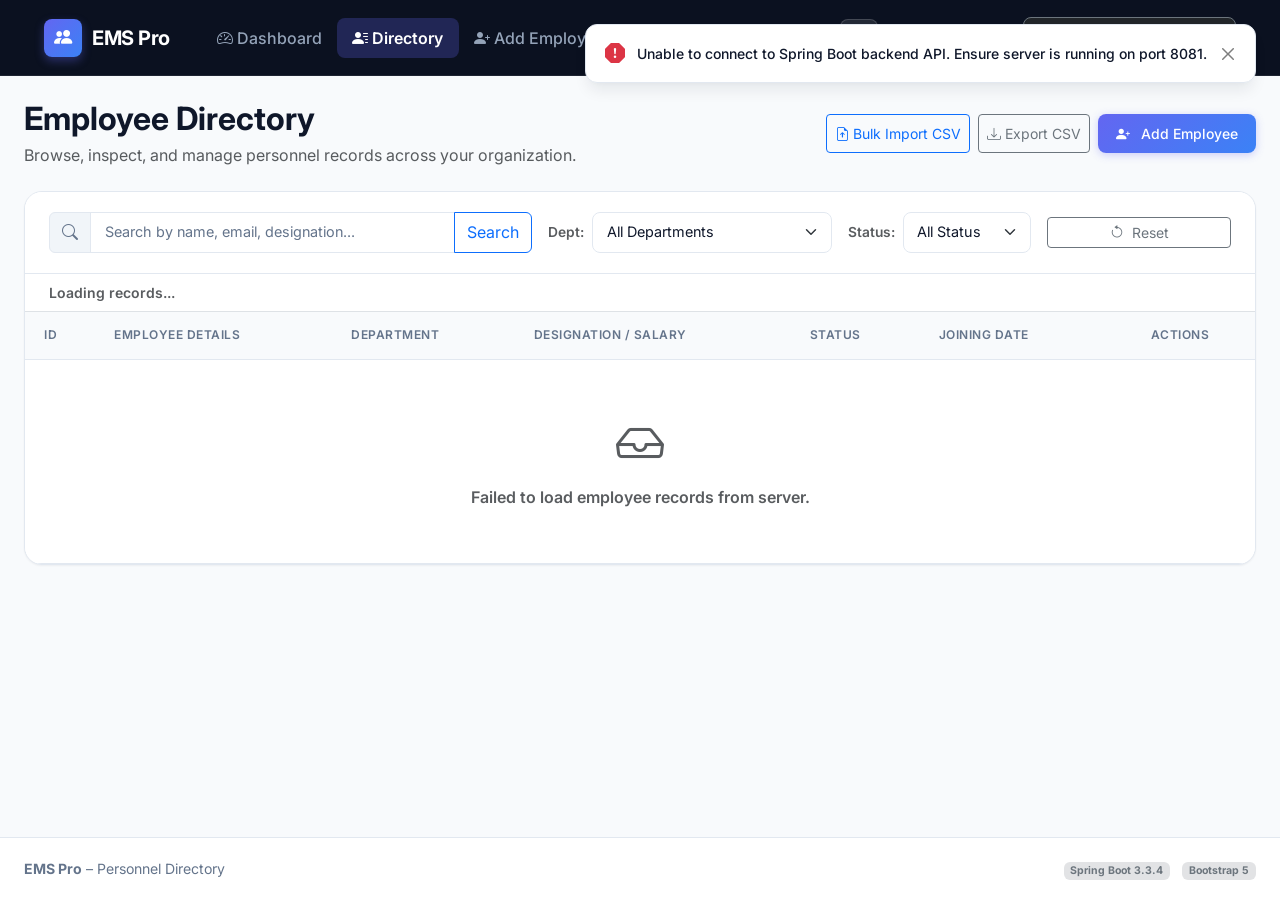
<file: frontend/employees.html>
<!DOCTYPE html>
<html lang="en" data-theme="light">
<head>
    <meta charset="UTF-8">
    <meta name="viewport" content="width=device-width, initial-scale=1.0">
    <title>Employee Management System | Personnel Directory</title>
    <!-- Google Fonts -->
    <link rel="preconnect" href="https://fonts.googleapis.com">
    <link rel="preconnect" href="https://fonts.gstatic.com" crossorigin>
    <link href="https://fonts.googleapis.com/css2?family=Inter:wght@400;500;600;700&display=swap" rel="stylesheet">
    <!-- Bootstrap 5 CSS -->
    <link href="https://cdn.jsdelivr.net/npm/bootstrap@5.3.3/dist/css/bootstrap.min.css" rel="stylesheet">
    <!-- Bootstrap Icons -->
    <link rel="stylesheet" href="https://cdn.jsdelivr.net/npm/bootstrap-icons@1.11.3/font/bootstrap-icons.min.css">
    <!-- Custom Modern CSS -->
    <link rel="stylesheet" href="css/style.css">
</head>
<body>

    <!-- Navigation Bar -->
    <nav class="navbar navbar-expand-lg navbar-dark navbar-custom sticky-top">
        <div class="container-fluid px-lg-4">
            <a class="navbar-brand" href="index.html">
                <div class="brand-icon"><i class="bi bi-people-fill"></i></div>
                <span>EMS Pro</span>
            </a>
            <button class="navbar-toggler" type="button" data-bs-toggle="collapse" data-bs-target="#navbarContent">
                <span class="navbar-toggler-icon"></span>
            </button>
            <div class="collapse navbar-collapse" id="navbarContent">
                <ul class="navbar-nav me-auto mb-2 mb-lg-0 ms-lg-3">
                    <li class="nav-item">
                        <a class="nav-link" href="index.html"><i class="bi bi-speedometer2 me-1"></i> Dashboard</a>
                    </li>
                    <li class="nav-item">
                        <a class="nav-link active" href="employees.html"><i class="bi bi-person-lines-fill me-1"></i> Directory</a>
                    </li>
                    <li class="nav-item">
                        <a class="nav-link" href="add-employee.html"><i class="bi bi-person-plus-fill me-1"></i> Add Employee</a>
                    </li>
                </ul>

                <!-- Right Controls: Theme Toggle & Role Selector -->
                <div class="d-flex align-items-center gap-3">
                    <button class="btn-theme-toggle" id="themeToggleBtn" type="button" title="Toggle Dark/Light Mode">
                        <i class="bi bi-moon-stars" id="themeIcon"></i>
                    </button>

                    <div class="d-flex align-items-center gap-2">
                        <span class="text-light small text-secondary d-none d-sm-inline">Role:</span>
                        <div class="role-badge">
                            <i class="bi bi-shield-check text-warning"></i>
                            <span id="currentRoleDisplay">ADMIN</span>
                        </div>
                    </div>
                    <select id="roleSelect" class="form-select form-select-sm bg-dark text-light border-secondary" style="width: auto;">
                        <option value="ADMIN">Role: ADMIN (Full Control)</option>
                        <option value="HR">Role: HR (View / Add / Edit)</option>
                    </select>
                </div>
            </div>
        </div>
    </nav>

    <!-- Toast Alert Container -->
    <div id="toastContainer"></div>

    <!-- Main Content Container -->
    <div class="container-fluid px-lg-4 py-4">

        <div class="d-md-flex align-items-center justify-content-between mb-4">
            <div>
                <h2 class="fw-bold mb-1">Employee Directory</h2>
                <p class="text-muted mb-0">Browse, inspect, and manage personnel records across your organization.</p>
            </div>
            <div class="mt-3 mt-md-0 d-flex gap-2">
                <button class="btn btn-sm btn-outline-primary d-inline-flex align-items-center admin-hr-only" onclick="openImportModal()">
                    <i class="bi bi-file-earmark-arrow-up me-1"></i> Bulk Import CSV
                </button>
                <button class="btn btn-sm btn-outline-secondary d-inline-flex align-items-center" onclick="exportToCSV()">
                    <i class="bi bi-download me-1"></i> Export CSV
                </button>
                <a href="add-employee.html" class="btn btn-sm btn-primary-custom admin-hr-only">
                    <i class="bi bi-person-plus-fill me-1"></i> Add Employee
                </a>
            </div>
        </div>

        <!-- Filter Card -->
        <div class="main-card mb-4">
            <div class="main-card-header">
                <div class="row g-3 align-items-center">
                    <div class="col-12 col-md-5">
                        <div class="input-group">
                            <span class="input-group-text"><i class="bi bi-search"></i></span>
                            <input type="text" id="searchInput" class="form-control" placeholder="Search by name, email, designation...">
                            <button id="searchBtn" class="btn btn-outline-primary" type="button">Search</button>
                        </div>
                    </div>

                    <div class="col-12 col-sm-6 col-md-3">
                        <div class="d-flex align-items-center gap-2">
                            <label class="form-label mb-0 text-nowrap small text-muted">Dept:</label>
                            <select id="departmentFilter" class="form-select form-select-sm">
                                <option value="ALL">All Departments</option>
                                <option value="IT">IT</option>
                                <option value="HR">HR</option>
                                <option value="Finance">Finance</option>
                                <option value="Marketing">Marketing</option>
                                <option value="Sales">Sales</option>
                                <option value="Operations">Operations</option>
                            </select>
                        </div>
                    </div>

                    <div class="col-12 col-sm-6 col-md-2">
                        <div class="d-flex align-items-center gap-2">
                            <label class="form-label mb-0 text-nowrap small text-muted">Status:</label>
                            <select id="statusFilter" class="form-select form-select-sm">
                                <option value="ALL">All Status</option>
                                <option value="Active">Active</option>
                                <option value="Inactive">Inactive</option>
                            </select>
                        </div>
                    </div>

                    <div class="col-12 col-md-2 text-md-end">
                        <button id="resetFiltersBtn" class="btn btn-sm btn-outline-secondary w-100 w-md-auto">
                            <i class="bi bi-arrow-counterclockwise me-1"></i> Reset
                        </button>
                    </div>
                </div>
            </div>

            <!-- Table Body -->
            <div class="card-body p-0">
                <div class="d-flex justify-content-between align-items-center px-4 py-2 border-bottom">
                    <span id="tableCountDisplay" class="small text-muted fw-semibold">Loading records...</span>
                    <div id="tableSpinner" class="spinner-border spinner-border-sm text-primary" role="status" style="display: none;">
                        <span class="visually-hidden">Loading...</span>
                    </div>
                </div>
                <div class="table-responsive">
                    <table class="table custom-table align-middle mb-0">
                        <thead>
                            <tr>
                                <th style="width: 70px;">ID</th>
                                <th>Employee Details</th>
                                <th>Department</th>
                                <th>Designation / Salary</th>
                                <th>Status</th>
                                <th>Joining Date</th>
                                <th style="width: 150px;" class="text-center">Actions</th>
                            </tr>
                        </thead>
                        <tbody id="employeeTableBody">
                            <!-- Populated dynamically via app.js -->
                        </tbody>
                    </table>
                </div>
            </div>
        </div>

    </div>

    <!-- View Employee Details Modal -->
    <div class="modal fade" id="viewEmployeeModal" tabindex="-1" aria-labelledby="viewModalLabel" aria-hidden="true">
        <div class="modal-dialog modal-dialog-centered">
            <div class="modal-content border-0">
                <div class="modal-header border-bottom">
                    <h5 class="modal-title fw-bold" id="viewModalLabel"><i class="bi bi-person-badge text-primary me-2"></i> Employee Profile</h5>
                    <button type="button" class="btn-close" data-bs-dismiss="modal" aria-label="Close"></button>
                </div>
                <div class="modal-body p-4">
                    <div class="text-center mb-4">
                        <div class="stat-icon-wrapper stat-icon-primary mx-auto mb-2" style="width: 64px; height: 64px; font-size: 2rem;">
                            <i class="bi bi-person"></i>
                        </div>
                        <h4 class="fw-bold mb-0" id="viewModalName">--</h4>
                        <div class="text-muted" id="viewModalDesignation">--</div>
                        <div class="mt-2" id="viewModalStatus"></div>
                    </div>

                    <div class="list-group list-group-flush border rounded-3">
                        <div class="list-group-item d-flex justify-content-between py-2">
                            <span class="text-muted small">Email</span>
                            <span class="fw-semibold small" id="viewModalEmail">--</span>
                        </div>
                        <div class="list-group-item d-flex justify-content-between py-2">
                            <span class="text-muted small">Phone</span>
                            <span class="fw-semibold small" id="viewModalPhone">--</span>
                        </div>
                        <div class="list-group-item d-flex justify-content-between py-2">
                            <span class="text-muted small">Department</span>
                            <span class="fw-semibold small" id="viewModalDept">--</span>
                        </div>
                        <div class="list-group-item d-flex justify-content-between py-2">
                            <span class="text-muted small">Monthly Compensation</span>
                            <span class="fw-semibold small text-success" id="viewModalSalary">--</span>
                        </div>
                        <div class="list-group-item d-flex justify-content-between py-2">
                            <span class="text-muted small">Joining Date</span>
                            <span class="fw-semibold small" id="viewModalJoinDate">--</span>
                        </div>
                        <div class="list-group-item d-flex justify-content-between py-2">
                            <span class="text-muted small">Date of Birth</span>
                            <span class="fw-semibold small" id="viewModalDob">--</span>
                        </div>
                        <div class="list-group-item d-flex justify-content-between py-2">
                            <span class="text-muted small">Gender</span>
                            <span class="fw-semibold small" id="viewModalGender">--</span>
                        </div>
                        <div class="list-group-item d-flex justify-content-between py-2">
                            <span class="text-muted small">Residential Address</span>
                            <span class="fw-semibold small text-end" style="max-width: 260px;" id="viewModalAddress">--</span>
                        </div>
                    </div>
                </div>
                <div class="modal-footer border-top d-flex justify-content-between">
                    <button type="button" id="viewModalSlipBtn" class="btn btn-outline-success btn-sm">
                        <i class="bi bi-file-earmark-pdf me-1"></i> Download Salary Slip
                    </button>
                    <div>
                        <button type="button" class="btn btn-secondary btn-sm" data-bs-dismiss="modal">Close</button>
                        <a id="viewModalEditBtn" href="#" class="btn btn-primary btn-sm admin-hr-only">
                            <i class="bi bi-pencil-square me-1"></i> Edit Profile
                        </a>
                    </div>
                </div>
            </div>
        </div>
    </div>

    <!-- Bulk CSV Import Modal -->
    <div class="modal fade" id="importModal" tabindex="-1" aria-labelledby="importModalLabel" aria-hidden="true">
        <div class="modal-dialog modal-dialog-centered">
            <div class="modal-content border-0">
                <div class="modal-header border-bottom">
                    <h5 class="modal-title fw-bold" id="importModalLabel"><i class="bi bi-file-earmark-spreadsheet text-success me-2"></i> Bulk Import Employees</h5>
                    <button type="button" class="btn-close" data-bs-dismiss="modal" aria-label="Close"></button>
                </div>
                <div class="modal-body p-4">
                    <p class="text-muted small mb-3">
                        Upload a CSV spreadsheet with employee details. Required columns: 
                        <code>firstName, lastName, email, department, salary, joiningDate</code>.
                    </p>
                    <div class="mb-3">
                        <label for="csvFileInput" class="form-label">Select CSV File</label>
                        <input class="form-control" type="file" id="csvFileInput" accept=".csv">
                    </div>
                    <div id="importPreview" class="border rounded p-2 bg-body-tertiary small" style="max-height: 160px; overflow-y: auto; display: none;"></div>
                </div>
                <div class="modal-footer border-top">
                    <button type="button" class="btn btn-sm btn-secondary" data-bs-dismiss="modal">Cancel</button>
                    <button type="button" id="startImportBtn" class="btn btn-sm btn-primary-custom" disabled>
                        <i class="bi bi-upload me-1"></i> Start Batch Import
                    </button>
                </div>
            </div>
        </div>
    </div>

    <!-- Confirm Delete Modal -->
    <div class="modal fade" id="deleteConfirmModal" tabindex="-1" aria-hidden="true">
        <div class="modal-dialog modal-dialog-centered">
            <div class="modal-content border-0">
                <div class="modal-header border-bottom">
                    <h5 class="modal-title fw-bold text-danger"><i class="bi bi-exclamation-triangle-fill me-2"></i> Confirm Deletion</h5>
                    <button type="button" class="btn-close" data-bs-dismiss="modal" aria-label="Close"></button>
                </div>
                <div class="modal-body p-4 text-center">
                    <div class="text-danger mb-3" style="font-size: 3rem;">
                        <i class="bi bi-trash3"></i>
                    </div>
                    <h5>Are you sure?</h5>
                    <p class="text-muted small mb-0">
                        Do you really want to permanently delete <strong id="deleteEmployeeName"></strong> from the database? This action cannot be undone.
                    </p>
                </div>
                <div class="modal-footer border-top">
                    <button type="button" class="btn btn-sm btn-secondary" data-bs-dismiss="modal">Cancel</button>
                    <button type="button" id="confirmDeleteBtn" class="btn btn-sm btn-danger">
                        <i class="bi bi-trash-fill me-1"></i> Delete Employee
                    </button>
                </div>
            </div>
        </div>
    </div>

    <!-- Footer -->
    <footer>
        <div class="container-fluid px-lg-4 d-md-flex align-items-center justify-content-between text-center text-md-start">
            <div>
                <strong>EMS Pro</strong> – Personnel Directory
            </div>
            <div class="mt-2 mt-md-0">
                <span class="badge bg-secondary-subtle text-secondary me-2">Spring Boot 3.3.4</span>
                <span class="badge bg-secondary-subtle text-secondary">Bootstrap 5</span>
            </div>
        </div>
    </footer>

    <!-- Bootstrap 5 Bundle JS -->
    <script src="https://cdn.jsdelivr.net/npm/bootstrap@5.3.3/dist/js/bootstrap.bundle.min.js"></script>
    <!-- App Logic -->
    <script src="js/app.js"></script>
</body>
</html>
</file>
<file: frontend/css/style.css>
/* ========================================================
   EMS Pro - Enterprise Design System (Phase A: UI Modernization)
   Supports Light & Dark Modes, Glassmorphism, Micro-animations,
   Modern SaaS Dashboard Tokens & High-Contrast Visuals
   ======================================================== */

:root {
    /* Brand Accent Colors */
    --primary-color: #6366f1;
    --primary-hover: #4f46e5;
    --primary-gradient: linear-gradient(135deg, #6366f1 0%, #3b82f6 100%);
    --accent-color: #06b6d4;
    --success-color: #10b981;
    --warning-color: #f59e0b;
    --danger-color: #ef4444;
    --info-color: #38bdf8;

    /* Light Theme (Default) */
    --bg-body: #f8fafc;
    --bg-surface: #ffffff;
    --bg-surface-elevated: #ffffff;
    --bg-surface-secondary: #f1f5f9;
    --border-color: #e2e8f0;
    --border-color-subtle: #f1f5f9;
    --text-primary: #0f172a;
    --text-secondary: #475569;
    --text-muted: #64748b;
    --table-header-bg: #f8fafc;
    --table-row-hover: #f8fafc;
    --input-bg: #ffffff;
    --shadow-sm: 0 1px 2px 0 rgba(15, 23, 42, 0.05);
    --shadow-md: 0 4px 6px -1px rgba(15, 23, 42, 0.07), 0 2px 4px -2px rgba(15, 23, 42, 0.05);
    --shadow-lg: 0 10px 15px -3px rgba(15, 23, 42, 0.08), 0 4px 6px -4px rgba(15, 23, 42, 0.04);
    --glass-bg: rgba(255, 255, 255, 0.85);
    --glass-border: rgba(226, 232, 240, 0.8);

    /* Radii & Layout */
    --radius-sm: 8px;
    --radius-md: 12px;
    --radius-lg: 18px;
    --radius-xl: 24px;
}

[data-theme="dark"] {
    /* Dark Theme Tokens */
    --bg-body: #0b0f19;
    --bg-surface: #111827;
    --bg-surface-elevated: #1f2937;
    --bg-surface-secondary: #1e293b;
    --border-color: #1f293d;
    --border-color-subtle: #162032;
    --text-primary: #f8fafc;
    --text-secondary: #cbd5e1;
    --text-muted: #94a3b8;
    --table-header-bg: #151e2e;
    --table-row-hover: #172235;
    --input-bg: #151e2e;
    --shadow-sm: 0 1px 2px 0 rgba(0, 0, 0, 0.4);
    --shadow-md: 0 4px 10px 0 rgba(0, 0, 0, 0.35);
    --shadow-lg: 0 12px 24px 0 rgba(0, 0, 0, 0.45);
    --glass-bg: rgba(17, 24, 39, 0.85);
    --glass-border: rgba(31, 41, 61, 0.8);
}

/* Base Body */
body {
    font-family: 'Inter', -apple-system, BlinkMacSystemFont, "Segoe UI", Roboto, sans-serif;
    background-color: var(--bg-body);
    color: var(--text-primary);
    min-height: 100vh;
    display: flex;
    flex-direction: column;
    transition: background-color 0.25s ease, color 0.25s ease;
}

/* Navbar */
.navbar-custom {
    background-color: #0b1120;
    border-bottom: 1px solid rgba(255, 255, 255, 0.08);
    backdrop-filter: blur(12px);
    padding: 0.85rem 1.25rem;
}

[data-theme="dark"] .navbar-custom {
    background-color: #070a12;
    border-bottom: 1px solid rgba(255, 255, 255, 0.05);
}

.navbar-brand {
    font-weight: 700;
    font-size: 1.25rem;
    letter-spacing: -0.5px;
    display: flex;
    align-items: center;
    gap: 0.65rem;
    color: #ffffff !important;
}

.brand-icon {
    width: 38px;
    height: 38px;
    border-radius: var(--radius-sm);
    background: var(--primary-gradient);
    display: flex;
    align-items: center;
    justify-content: center;
    color: #fff;
    font-size: 1.15rem;
    box-shadow: 0 4px 10px rgba(99, 102, 241, 0.35);
}

.nav-link {
    font-weight: 500;
    color: #94a3b8 !important;
    padding: 0.5rem 0.95rem !important;
    border-radius: var(--radius-sm);
    transition: all 0.2s ease;
    display: inline-flex;
    align-items: center;
}

.nav-link:hover {
    color: #ffffff !important;
    background-color: rgba(255, 255, 255, 0.08);
}

.nav-link.active {
    color: #ffffff !important;
    background-color: rgba(99, 102, 241, 0.25);
    font-weight: 600;
}

/* Theme Toggle Button */
.btn-theme-toggle {
    width: 38px;
    height: 38px;
    border-radius: var(--radius-sm);
    background: rgba(255, 255, 255, 0.1);
    border: 1px solid rgba(255, 255, 255, 0.15);
    color: #f8fafc;
    display: inline-flex;
    align-items: center;
    justify-content: center;
    cursor: pointer;
    transition: all 0.2s ease;
}

.btn-theme-toggle:hover {
    background: rgba(255, 255, 255, 0.2);
    transform: rotate(15deg);
}

/* Stat Cards */
.stat-card {
    background-color: var(--bg-surface);
    border: 1px solid var(--border-color);
    border-radius: var(--radius-lg);
    padding: 1.35rem 1.4rem;
    box-shadow: var(--shadow-sm);
    transition: transform 0.2s ease, box-shadow 0.2s ease, border-color 0.2s ease;
    height: 100%;
    position: relative;
    overflow: hidden;
}

.stat-card::before {
    content: '';
    position: absolute;
    top: 0;
    left: 0;
    right: 0;
    height: 3px;
    background: transparent;
    transition: background 0.2s ease;
}

.stat-card:hover {
    transform: translateY(-3px);
    box-shadow: var(--shadow-md);
    border-color: var(--border-color-subtle);
}

.stat-card.stat-primary:hover::before { background: var(--primary-color); }
.stat-card.stat-success:hover::before { background: var(--success-color); }
.stat-card.stat-warning:hover::before { background: var(--warning-color); }
.stat-card.stat-info:hover::before { background: var(--accent-color); }

.stat-title {
    font-size: 0.8rem;
    font-weight: 600;
    text-transform: uppercase;
    letter-spacing: 0.5px;
    color: var(--text-muted);
    margin-bottom: 0.35rem;
}

.stat-value {
    font-size: 1.85rem;
    font-weight: 700;
    line-height: 1.1;
    letter-spacing: -0.5px;
    color: var(--text-primary);
}

.stat-subtext {
    font-size: 0.76rem;
    color: var(--text-muted);
    margin-top: 0.35rem;
}

.stat-icon-wrapper {
    width: 48px;
    height: 48px;
    border-radius: var(--radius-md);
    display: flex;
    align-items: center;
    justify-content: center;
    font-size: 1.35rem;
}

.stat-icon-primary { background: rgba(99, 102, 241, 0.12); color: var(--primary-color); }
.stat-icon-success { background: rgba(16, 185, 129, 0.12); color: var(--success-color); }
.stat-icon-warning { background: rgba(245, 158, 11, 0.12); color: var(--warning-color); }
.stat-icon-info { background: rgba(6, 182, 212, 0.12); color: var(--accent-color); }

/* Main Card */
.main-card {
    background-color: var(--bg-surface);
    border: 1px solid var(--border-color);
    border-radius: var(--radius-lg);
    box-shadow: var(--shadow-sm);
    overflow: hidden;
    transition: background-color 0.25s ease, border-color 0.25s ease;
}

.main-card-header {
    background-color: var(--bg-surface);
    border-bottom: 1px solid var(--border-color);
    padding: 1.25rem 1.5rem;
}

/* Charts Card */
.chart-card {
    background-color: var(--bg-surface);
    border: 1px solid var(--border-color);
    border-radius: var(--radius-lg);
    box-shadow: var(--shadow-sm);
    padding: 1.25rem 1.4rem;
    height: 100%;
}

.chart-header {
    display: flex;
    align-items: center;
    justify-content: space-between;
    margin-bottom: 1rem;
    padding-bottom: 0.6rem;
    border-bottom: 1px solid var(--border-color);
}

.chart-title {
    font-size: 0.95rem;
    font-weight: 600;
    color: var(--text-primary);
    margin: 0;
    display: flex;
    align-items: center;
    gap: 0.4rem;
}

/* Table Styling */
.custom-table {
    margin-bottom: 0;
    color: var(--text-primary);
    border-collapse: separate;
    border-spacing: 0;
}

.custom-table thead th {
    background-color: var(--table-header-bg);
    color: var(--text-muted);
    font-size: 0.75rem;
    font-weight: 600;
    text-transform: uppercase;
    letter-spacing: 0.5px;
    padding: 0.9rem 1.2rem;
    border-bottom: 1px solid var(--border-color);
    border-top: none;
    white-space: nowrap;
}

.custom-table tbody tr {
    transition: background-color 0.15s ease;
    border-bottom: 1px solid var(--border-color);
}

.custom-table tbody tr:hover {
    background-color: var(--table-row-hover) !important;
}

.custom-table tbody td {
    padding: 1rem 1.2rem;
    vertical-align: middle;
    border-bottom: 1px solid var(--border-color);
    font-size: 0.88rem;
}

[data-theme="dark"] .table {
    --bs-table-bg: transparent;
    --bs-table-color: var(--text-primary);
}

/* Avatars */
.employee-avatar {
    width: 38px;
    height: 38px;
    border-radius: 9999px;
    background: var(--primary-gradient);
    color: #ffffff;
    font-weight: 600;
    font-size: 0.85rem;
    display: flex;
    align-items: center;
    justify-content: center;
    margin-right: 0.85rem;
    flex-shrink: 0;
    box-shadow: 0 2px 6px rgba(99, 102, 241, 0.25);
}

/* Department Badge */
.badge-department {
    background-color: var(--bg-surface-secondary);
    color: var(--text-secondary);
    border: 1px solid var(--border-color);
    border-radius: 6px;
    padding: 0.3rem 0.65rem;
    font-size: 0.8rem;
    font-weight: 500;
}

/* Status Badges */
.badge-status {
    padding: 0.35rem 0.75rem;
    font-size: 0.78rem;
    font-weight: 600;
    border-radius: 9999px;
    display: inline-flex;
    align-items: center;
    gap: 0.35rem;
}

.badge-status-active {
    background-color: rgba(16, 185, 129, 0.15);
    color: #059669;
    border: 1px solid rgba(16, 185, 129, 0.3);
}

[data-theme="dark"] .badge-status-active {
    color: #34d399;
}

.badge-status-inactive {
    background-color: rgba(148, 163, 184, 0.15);
    color: #64748b;
    border: 1px solid rgba(148, 163, 184, 0.3);
}

[data-theme="dark"] .badge-status-inactive {
    color: #cbd5e1;
}

/* Form Elements */
.form-label {
    font-weight: 600;
    font-size: 0.86rem;
    color: var(--text-primary);
    margin-bottom: 0.4rem;
}

.form-control, .form-select {
    background-color: var(--input-bg);
    color: var(--text-primary);
    border: 1px solid var(--border-color);
    border-radius: var(--radius-sm);
    padding: 0.55rem 0.85rem;
    font-size: 0.9rem;
    transition: all 0.2s ease;
}

.form-control:focus, .form-select:focus {
    background-color: var(--input-bg);
    color: var(--text-primary);
    border-color: var(--primary-color);
    box-shadow: 0 0 0 3px rgba(99, 102, 241, 0.2);
}

.form-control::placeholder {
    color: var(--text-muted);
}

.input-group-text {
    background-color: var(--bg-surface-secondary);
    color: var(--text-muted);
    border-color: var(--border-color);
}

/* Buttons */
.btn-primary-custom {
    background: var(--primary-gradient);
    border: none;
    color: #ffffff;
    font-weight: 500;
    padding: 0.55rem 1.15rem;
    border-radius: var(--radius-sm);
    box-shadow: 0 2px 8px rgba(99, 102, 241, 0.3);
    transition: all 0.2s ease;
    display: inline-flex;
    align-items: center;
    gap: 0.4rem;
}

.btn-primary-custom:hover {
    background: linear-gradient(135deg, #4f46e5 0%, #2563eb 100%);
    color: #ffffff;
    box-shadow: 0 4px 12px rgba(99, 102, 241, 0.4);
    transform: translateY(-1px);
}

.btn-action {
    width: 32px;
    height: 32px;
    padding: 0;
    display: inline-flex;
    align-items: center;
    justify-content: center;
    border-radius: 6px;
    font-size: 0.85rem;
    transition: all 0.15s ease;
}

/* Modal styling in Dark & Light */
.modal-content {
    background-color: var(--bg-surface);
    color: var(--text-primary);
    border: 1px solid var(--border-color);
    border-radius: var(--radius-lg);
    box-shadow: var(--shadow-lg);
}

.list-group-item {
    background-color: transparent;
    color: var(--text-primary);
    border-color: var(--border-color);
}

/* Toast Container */
#toastContainer {
    position: fixed;
    top: 24px;
    right: 24px;
    z-index: 10000;
    display: flex;
    flex-direction: column;
    gap: 0.65rem;
}

.ems-toast {
    background: var(--bg-surface);
    border: 1px solid var(--border-color);
    color: var(--text-primary);
    border-radius: var(--radius-md);
    padding: 0.85rem 1.15rem;
    box-shadow: var(--shadow-lg);
    display: flex;
    align-items: center;
    gap: 0.75rem;
    min-width: 300px;
    animation: toastSlideIn 0.3s cubic-bezier(0.16, 1, 0.3, 1);
}

@keyframes toastSlideIn {
    from {
        opacity: 0;
        transform: translateX(40px) scale(0.95);
    }
    to {
        opacity: 1;
        transform: translateX(0) scale(1);
    }
}

/* Footer */
footer {
    margin-top: auto;
    background-color: var(--bg-surface);
    border-top: 1px solid var(--border-color);
    padding: 1.25rem 0;
    font-size: 0.88rem;
    color: var(--text-muted);
}
</file>
